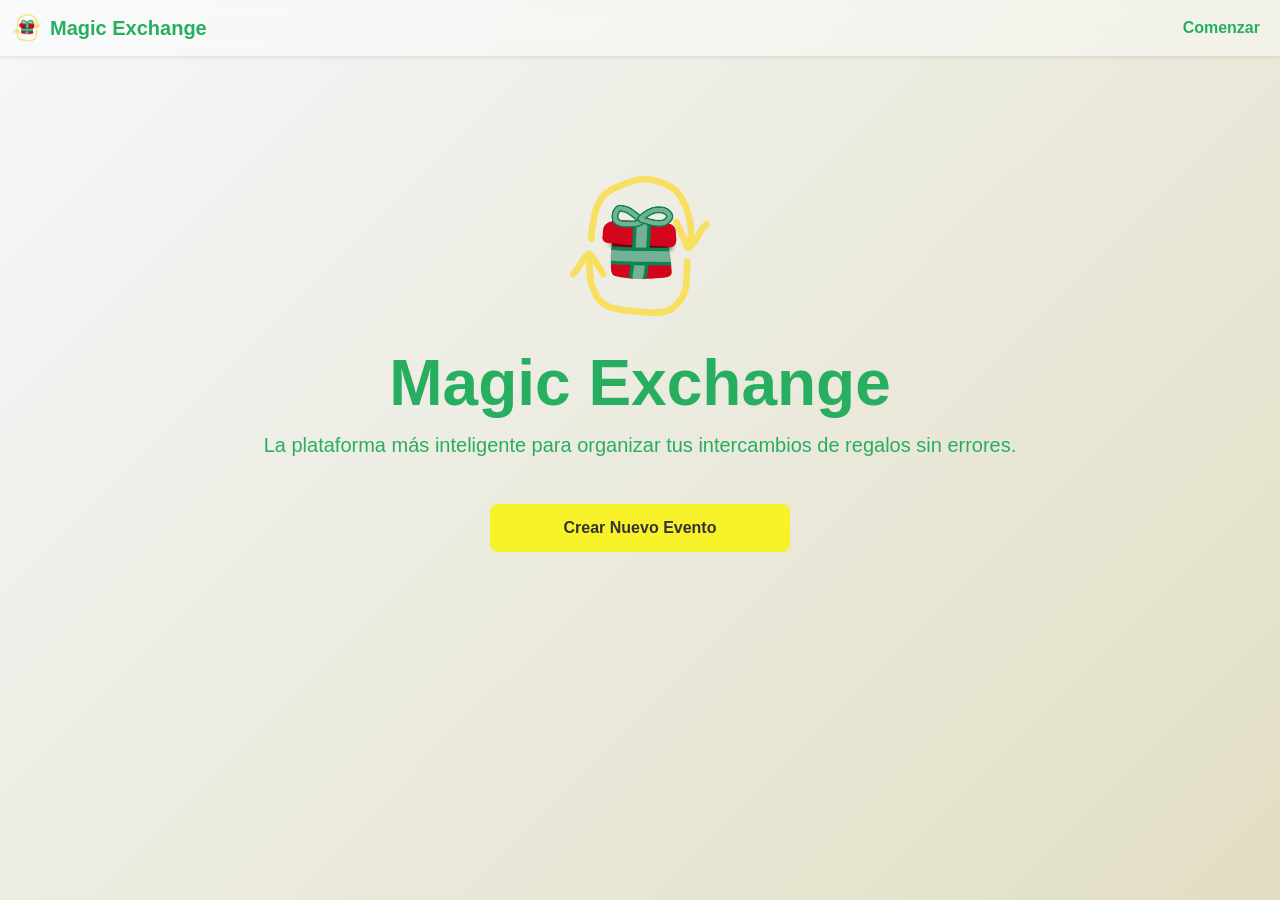
<file: index.html>
<!DOCTYPE html>
<html lang="es">
<head>
    <meta charset="UTF-8">
    <meta name="viewport" content="width=device-width, initial-scale=1.0">
    <title>Magic Exchange - Inicio</title>
    <link href="https://cdn.jsdelivr.net/npm/bootstrap@5.3.2/dist/css/bootstrap.min.css" rel="stylesheet">
    <link rel="stylesheet" href="css/styles.css">
</head>
<body>

    <nav class="navbar navbar-expand-lg shadow-sm">
      <div class="container-fluid">
        <a class="navbar-brand d-flex align-items-center fw-bold" href="index.html">
          <img src="logo.png" alt="Logo" width="30" height="30" class="d-inline-block align-text-top me-2">
          Magic Exchange
        </a>
        <button class="navbar-toggler" type="button" data-bs-toggle="collapse" data-bs-target="#navbarNav">
          <span class="navbar-toggler-icon"></span>
        </button>
        <div class="collapse navbar-collapse" id="navbarNav">
          <ul class="navbar-nav ms-auto">
            <li class="nav-item"><a class="nav-link" href="evento.html">Comenzar</a></li>
          </ul>
        </div>
      </div>
    </nav>

    <header class="hero-section">
        <div class="container">
            <img src="logo.png" alt="Magic Exchange Logo" class="main-logo animate__animated animate__fadeInDown">
            <h1 class="display-3 fw-bold">Magic Exchange</h1>
            <p class="lead mb-4">La plataforma más inteligente para organizar tus intercambios de regalos sin errores.</p>
            <div class="d-grid gap-2 d-sm-flex justify-content-sm-center">
                <button onclick="window.location.href='evento.html'" class="btn-principal">
                    Crear Nuevo Evento
                </button>
            </div>
        </div>
    </header>

</body>
</html>
</file>
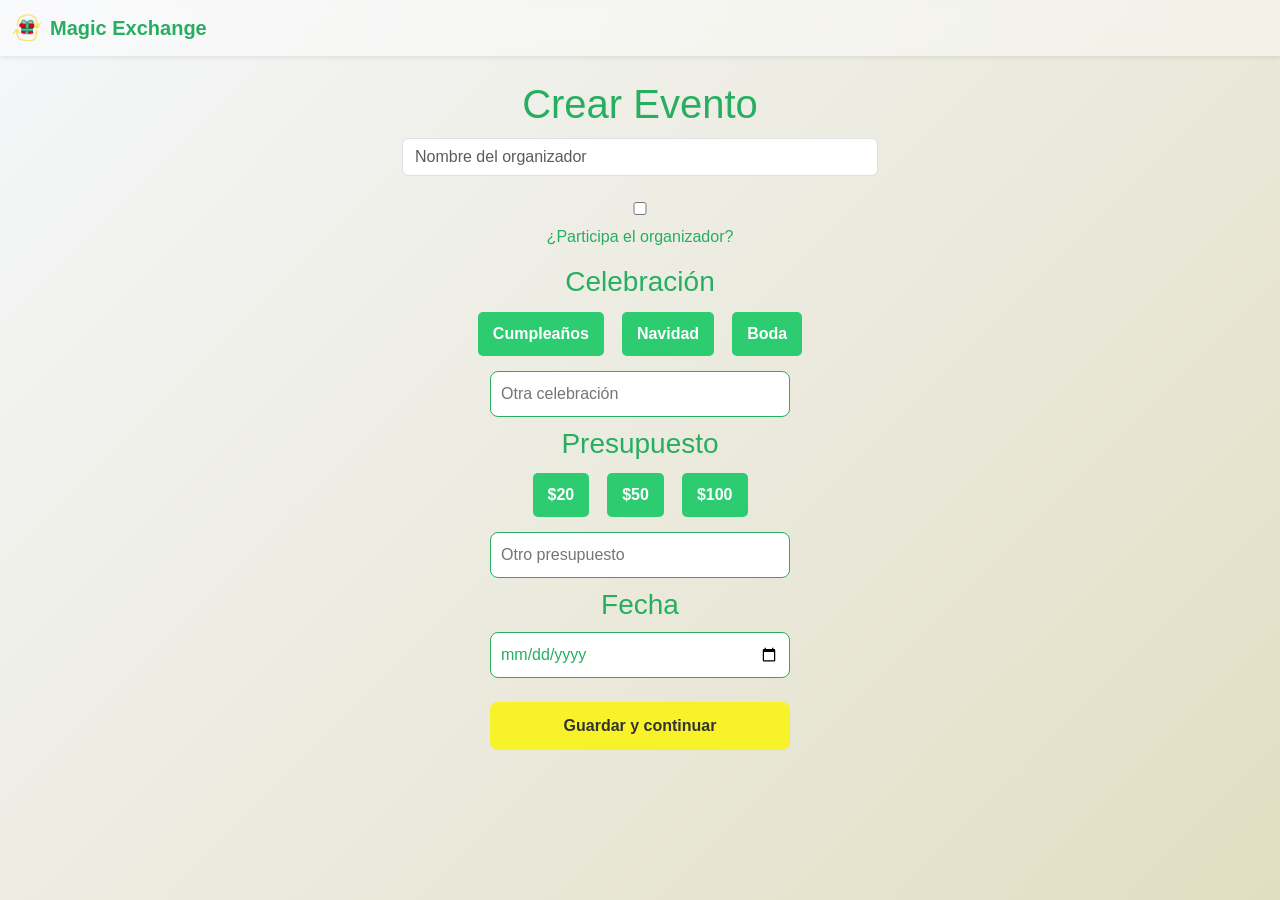
<file: evento.html>
<!DOCTYPE html>
<html lang="es">
<head>
    <meta charset="UTF-8">
    <title>Crear Evento</title>
    <link href="https://cdn.jsdelivr.net/npm/bootstrap@5.3.0/dist/css/bootstrap.min.css" rel="stylesheet">
    <link rel="stylesheet" href="css/styles.css">
</head>
<body>

<nav class="navbar navbar-expand-lg shadow-sm mb-4">
  <div class="container-fluid">
    <a class="navbar-brand d-flex align-items-center fw-bold text-primary" href="index.html">
      <img src="logo.png" alt="Logo" width="30" height="30" class="me-2">
      Magic Exchange
    </a>
  </div>
</nav>

<div class="container" style="max-width: 500px;"> <h1>Crear Evento</h1>

    <input type="text" id="organizador" placeholder="Nombre del organizador" class="form-control mb-3">

    <label class="mb-3">
        <input type="checkbox" id="participa"> ¿Participa el organizador?
    </label>

    <h3>Celebración</h3>
    <div class="d-flex justify-content-center gap-2 mb-2">
        <button class="btn-opcion" onclick="setCelebracion('Cumpleaños')">Cumpleaños</button>
        <button class="btn-opcion" onclick="setCelebracion('Navidad')">Navidad</button>
        <button class="btn-opcion" onclick="setCelebracion('Boda')">Boda</button>
    </div>
    <input type="text" id="celebracion" placeholder="Otra celebración">

    <h3>Presupuesto</h3>
    <div class="d-flex justify-content-center gap-2 mb-2">
        <button class="btn-opcion" onclick="setPresupuesto(20)">$20</button>
        <button class="btn-opcion" onclick="setPresupuesto(50)">$50</button>
        <button class="btn-opcion" onclick="setPresupuesto(100)">$100</button>
    </div>
    <input type="number" id="presupuesto" placeholder="Otro presupuesto">

    <h3>Fecha</h3>
    <input type="date" id="fecha">

    <button onclick="guardarEvento()" class="btn-principal mt-4">Guardar y continuar</button>
</div>

<script src="js/app.js"></script>
</body>
</html>
</file>
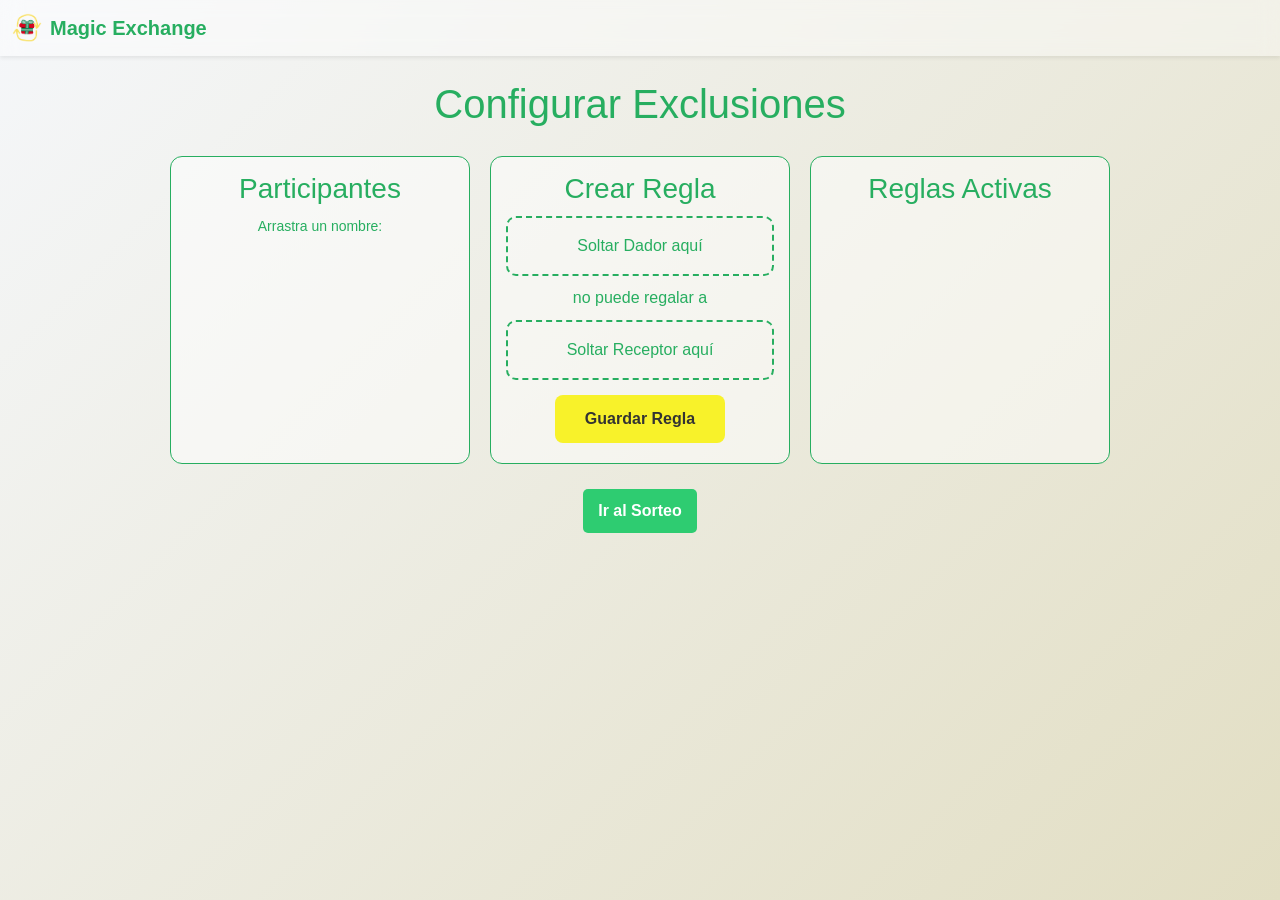
<file: excepciones.html>
<!DOCTYPE html>
<html lang="es">
<head>
    <meta charset="UTF-8">
    <title>Excepciones</title>
    <link href="https://cdn.jsdelivr.net/npm/bootstrap@5.3.8/dist/css/bootstrap.min.css" rel="stylesheet">
    <link rel="stylesheet" href="css/styles.css">
</head>
<body>

<nav class="navbar navbar-expand-lg bg-body-tertiary shadow-sm mb-4">
  <div class="container-fluid">
    <a class="navbar-brand d-flex align-items-center fw-bold text-primary" href="index.html">
      <img src="logo.png" alt="Logo" width="30" height="30" class="d-inline-block align-text-top me-2">
        Magic Exchange
    </a>
    <button class="navbar-toggler" type="button" data-bs-toggle="collapse" data-bs-target="#navbarNav" aria-controls="navbarNav" aria-expanded="false" aria-label="Toggle navigation">
      <span class="navbar-toggler-icon"></span>
    </button>
    <div class="collapse navbar-collapse" id="navbarNav">
    </div>
  </div>
</nav>

<h1>Configurar Exclusiones</h1>

<div class="flex-container">
    <div class="panel">
        <h3>Participantes</h3>
        <p><small>Arrastra un nombre:</small></p>
        <div id="listaArrastrable"></div>
    </div>

    <div class="panel">
        <h3>Crear Regla</h3>
        <div id="dropDador" class="drop-box" ondrop="drop(event, 'dador')" ondragover="allowDrop(event)">
            Soltar Dador aquí
        </div>
        <span>no puede regalar a</span>
        <div id="dropReceptor" class="drop-box" ondrop="drop(event, 'receptor')" ondragover="allowDrop(event)">
            Soltar Receptor aquí
        </div>
        <button onclick="confirmarExcepcion()">Guardar Regla</button>
    </div>

    <div class="panel">
        <h3>Reglas Activas</h3>
        <ul id="listaExcepciones"></ul>
    </div>
</div>

<button onclick="window.location.href='sorteo.html'">Ir al Sorteo</button>

<script src="js/storage.js"></script>
<script src="js/app.js"></script>
</body>
</html>
</file>
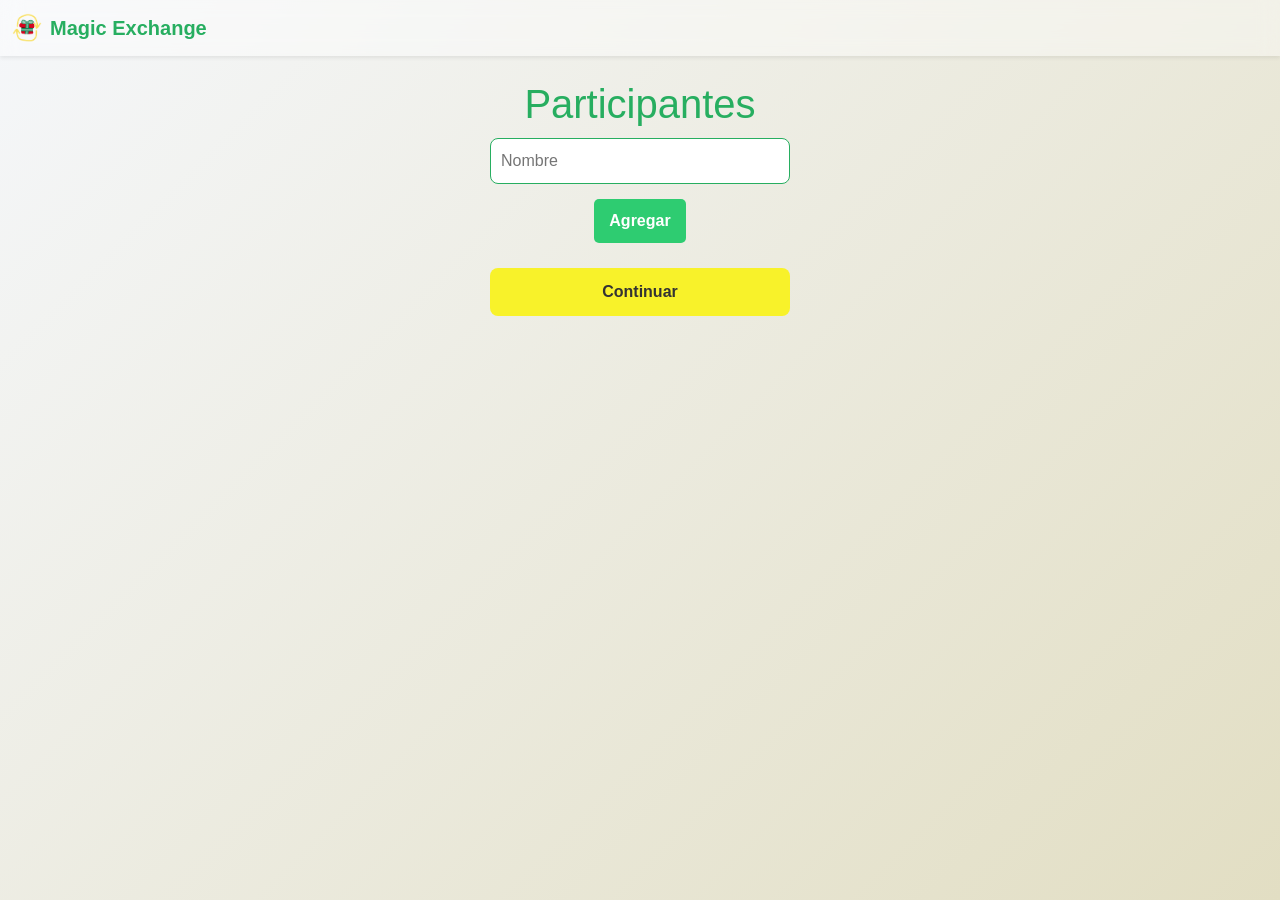
<file: participantes.html>
<!DOCTYPE html>
<html lang="es">

<head>
<meta charset="UTF-8">
<title>Participantes</title>
<link href="https://cdn.jsdelivr.net/npm/bootstrap@5.3.8/dist/css/bootstrap.min.css" rel="stylesheet" integrity="sha384-sRIl4kxILFvY47J16cr9ZwB07vP4J8+LH7qKQnuqkuIAvNWLzeN8tE5YBujZqJLB" crossorigin="anonymous">
<link rel="stylesheet" href="css/styles.css">
</head>

<body>
<nav class="navbar navbar-expand-lg bg-body-tertiary shadow-sm mb-4">
  <div class="container-fluid">
    <a class="navbar-brand d-flex align-items-center fw-bold text-primary" href="index.html">
      <img src="logo.png" alt="Logo" width="30" height="30" class="d-inline-block align-text-top me-2">
      Magic Exchange
    </a>
    <button class="navbar-toggler" type="button" data-bs-toggle="collapse" data-bs-target="#navbarNav" aria-controls="navbarNav" aria-expanded="false" aria-label="Toggle navigation">
      <span class="navbar-toggler-icon"></span>
    </button>
    <div class="collapse navbar-collapse" id="navbarNav">
    </div>
  </div>
</nav>

<h1>Participantes</h1>

<input id="nombreParticipante" placeholder="Nombre">

<button onclick="agregarParticipante()">Agregar</button>

<ul id="listaParticipantes"></ul>

<button onclick="guardarParticipantes()">Continuar</button>

<script src="js/storage.js"></script>
<script src="js/app.js"></script>

</body>
</html>
</file>
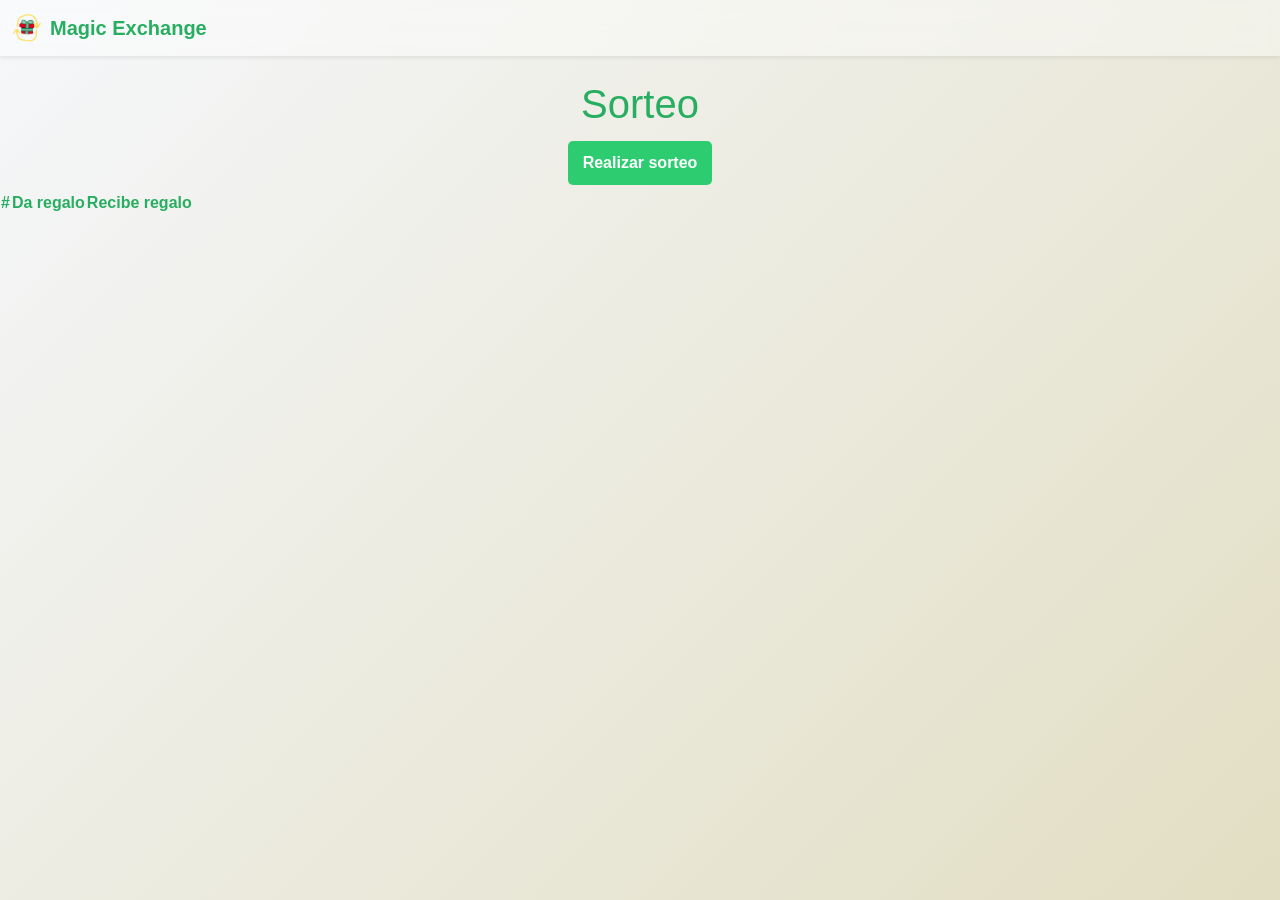
<file: sorteo.html>
<!DOCTYPE html>
<html lang="es">

<head>
<meta charset="UTF-8">
<title>Sorteo</title>
<link href="https://cdn.jsdelivr.net/npm/bootstrap@5.3.8/dist/css/bootstrap.min.css" rel="stylesheet" integrity="sha384-sRIl4kxILFvY47J16cr9ZwB07vP4J8+LH7qKQnuqkuIAvNWLzeN8tE5YBujZqJLB" crossorigin="anonymous">
<link rel="stylesheet" href="css/styles.css">
</head>

<body>
<nav class="navbar navbar-expand-lg bg-body-tertiary shadow-sm mb-4">
  <div class="container-fluid">
    <a class="navbar-brand d-flex align-items-center fw-bold text-primary" href="index.html">
      <img src="logo.png" alt="Logo" width="30" height="30" class="d-inline-block align-text-top me-2">
      Magic Exchange
    </a>
    <button class="navbar-toggler" type="button" data-bs-toggle="collapse" data-bs-target="#navbarNav" aria-controls="navbarNav" aria-expanded="false" aria-label="Toggle navigation">
      <span class="navbar-toggler-icon"></span>
    </button>
    <div class="collapse navbar-collapse" id="navbarNav">
    </div>
  </div>
</nav>

<h1>Sorteo</h1>

<button onclick="realizarSorteo()">Realizar sorteo</button>

<table>

<thead>
<tr>
<th>#</th>
<th>Da regalo</th>
<th>Recibe regalo</th>
</tr>
</thead>

<tbody id="resultado"></tbody>

</table>

<script src="js/storage.js"></script>
<script src="js/app.js"></script>

</body>
</html>
</file>
<file: css/styles.css>
html, body {
    min-height: 100vh;
    margin: 0;
    padding: 0;
    background: linear-gradient(135deg, #f5f7fa 0%, #e2dec3 100%) !important;
    font-family: 'Segoe UI', Arial, sans-serif;
    text-align: center;

    color: #27ae60 !important; 
}


.navbar {
    background: rgba(255, 255, 255, 0.4) !important;
    backdrop-filter: blur(10px);
}

.navbar-brand, .nav-link {
    color: #27ae60 !important;
    font-weight: bold;
}


.hero-section {
    height: 70vh;
    display: flex;
    align-items: center;
    justify-content: center;
}

.main-logo {
    width: 150px;
    margin-bottom: 20px;
}


.btn-principal, 
button[onclick*="guardar"], 
button[onclick*="continuar"], 
button[onclick*="confirmar"],
.chip {
    background-color: #f8f22a !important; 
    color: #333 !important; 
    border: none !important;
    padding: 12px 30px !important;
    border-radius: 8px !important;
    font-weight: bold !important;
    cursor: pointer;
    transition: 0.3s;
    display: inline-block;
    text-decoration: none;
}


button[onclick*="guardar"], .btn-principal {
    width: 300px !important;
    display: block;
    margin: 20px auto;
}


button {
    background-color: #2ecc71 !important;
    color: white !important;
    border: none;
    padding: 10px 15px;
    margin: 5px;
    border-radius: 5px;
    font-weight: bold;
    cursor: pointer;
}

button:hover, .btn-principal:hover {
    opacity: 0.8;
    transform: scale(1.05);
}


input, select {
    padding: 10px;
    margin: 10px auto !important;
    border: 1px solid #27ae60;
    border-radius: 8px;
    width: 300px;
    display: block;
    color: #27ae60;
}


.flex-container { 
    display: flex; 
    justify-content: center; 
    gap: 20px; 
    flex-wrap: wrap; 
    padding: 20px; 
}

.panel { 
    background: rgba(255, 255, 255, 0.5); 
    border-radius: 12px; 
    padding: 15px; 
    width: 300px; 
    border: 1px solid #27ae60; 
}

.drop-box { 
    border: 2px dashed #27ae60; 
    min-height: 60px; 
    margin: 10px 0; 
    display: flex; 
    align-items: center; 
    justify-content: center; 
    border-radius: 10px;

}
</file>
